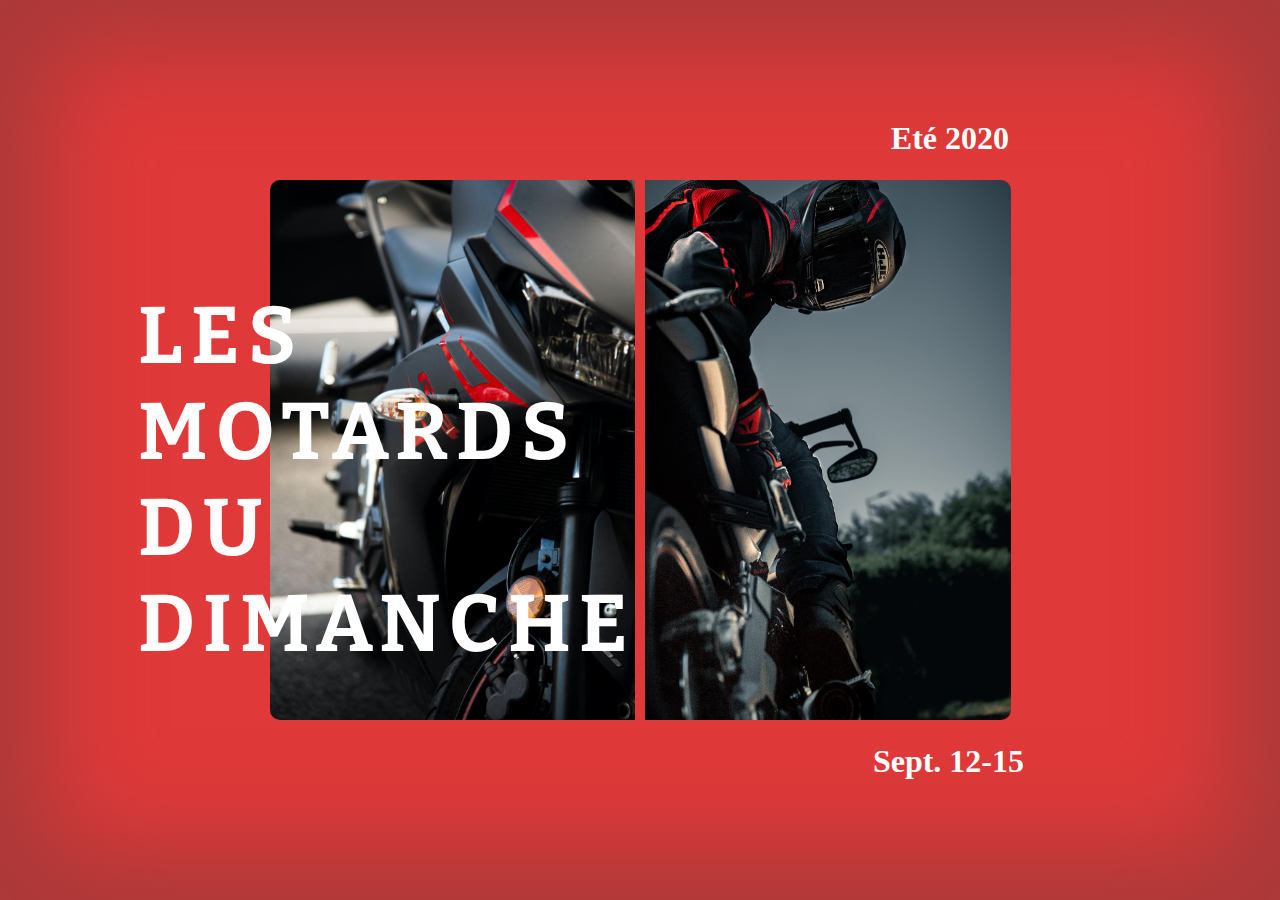
<file: index.html>
<!DOCTYPE html>
<html lang="fr_FR">
<head>
    <meta charset="UTF-8">
    <meta http-equiv="X-UA-Compatible" content="IE=edge">
    <meta name="viewport" content="width=device-width, initial-scale=1.0">
    <title>Les Motards Du Dimanche</title>
    <link rel="stylesheet" href="css.css">
    <link rel="preconnect" href="https://fonts.googleapis.com">
    <link rel="preconnect" href="https://fonts.gstatic.com" crossorigin>
    <link href="https://fonts.googleapis.com/css2?family=Bitter&display=swap" rel="stylesheet">
</head>
<body>

    <div class="superContent">
        <div class="content">
            <h2 class="h2-1">Eté 2020</h2>
            <div class="image1"></div>
            <div class="image2"></div>
            <h1>Les <br> Motards <br> Du <br> Dimanche</h1>
            <h2 class="h2-2">Sept. 12-15</h2>
        </div>
    </div>

    


    <script src="java.js"></script>
</body>
</html>
</file>
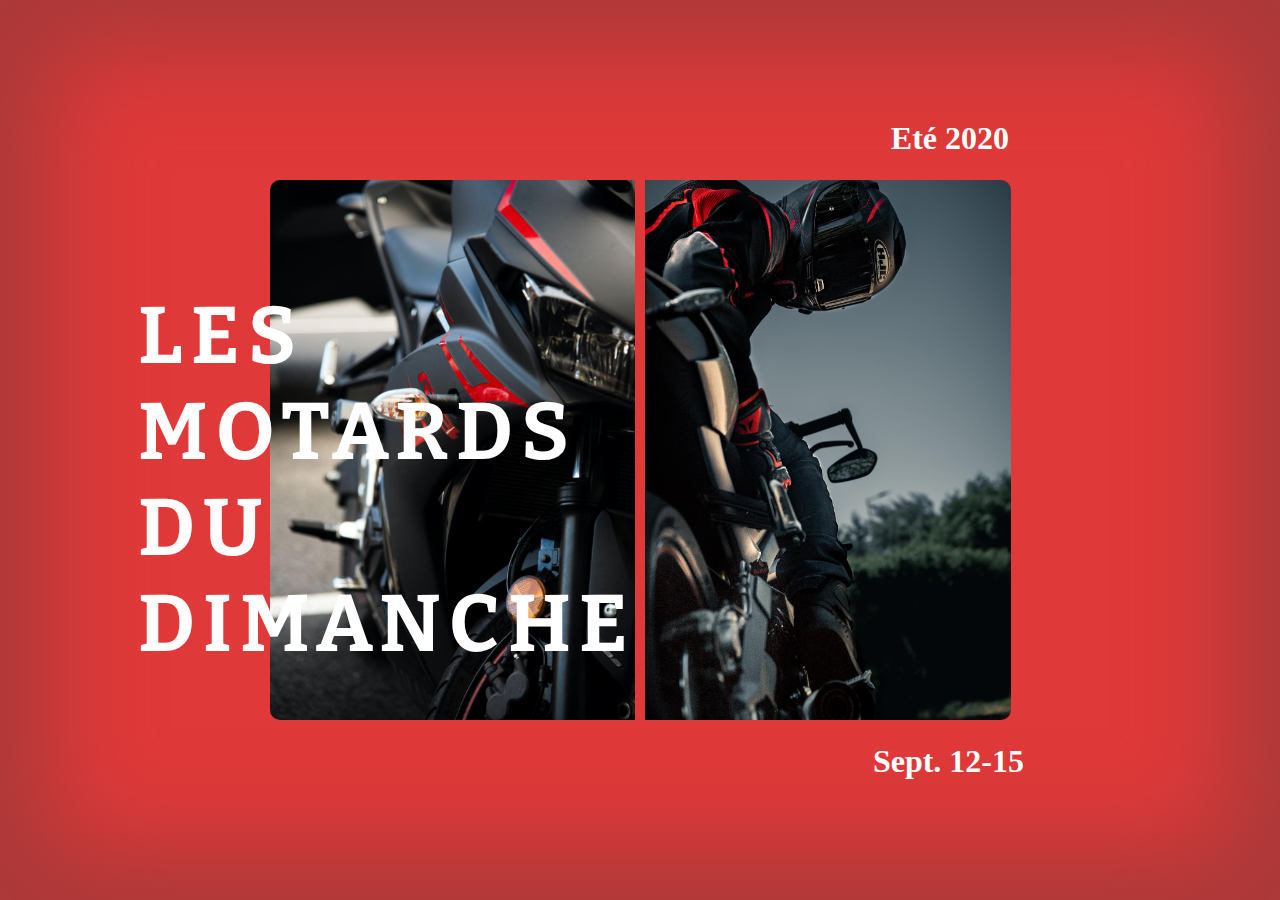
<file: news.html>
<!DOCTYPE html>
<html lang="fr_FR">
<head>
    <meta charset="UTF-8">
    <meta http-equiv="X-UA-Compatible" content="IE=edge">
    <meta name="viewport" content="width=device-width, initial-scale=1.0">
    <title>Les Motards Du Dimanche</title>
    <link rel="stylesheet" href="css.css">
    <link rel="preconnect" href="https://fonts.googleapis.com">
    <link rel="preconnect" href="https://fonts.gstatic.com" crossorigin>
    <link href="https://fonts.googleapis.com/css2?family=Bitter&display=swap" rel="stylesheet">
</head>
<body>

    <div class="superContent">
        <div class="content">
            <h2 class="h2-1">Eté 2020</h2>
            <div class="image1"></div>
            <div class="image2"></div>
            <h1>Les <br> Motards <br> Du <br> Dimanche</h1>
            <h2 class="h2-2">Sept. 12-15</h2>
        </div>
    </div>

    


    <script src="java.js"></script>
</body>
</html>
</file>
<file: css.css>
* {
    padding: 0;
    margin: 0;
    box-sizing: border-box;

}
body {
    background: rgb(224, 57, 57);
    height: 100vh;
    width: 100vw;
    display: flex;
    align-items: center;
    justify-content: center;
    box-shadow: inset rgb(170, 57, 57) 0 0 100px 50px;
}

.superContent {
    position: relative;
}

.content {
    display: flex;
    align-items: center;
    justify-content: center;
    height: 60vh;
    width: 60vw;
    z-index: -10;
}

.image1 {
    height : 100%;
    width: 100%;
    background-image: url(src/moto1res.jpg);
    background-position: 10%;
    max-width: 100%;
    background-size:cover;
    cursor: pointer;
    border-top-left-radius: 10px ;
    border-bottom-left-radius: 10px;
    margin-left: 13.5px;
    margin-right:5px
}
.image2 {
    height: 100%;
    width: 100%;
    background-image: url(src/moto2res.jpg);
    background-position: 10%;
    max-width: 100%;
    background-size:cover;
    cursor: pointer;
    border-top-right-radius: 10px ;
    border-bottom-right-radius: 10px;
    margin-right: 13.5px;
    margin-left:5px
}
img {
    width: 100%;
    height: auto;
}
.opacity{
    transition: width 1.5s;
    width: 48%;

}
.width {
    transition: width 1.5s;
    width: 60vw;

}


h1 {
    text-transform: uppercase;
    position: absolute;
    left: -118px;
    top: 20%;
    z-index: 10;
    color: rgb(255, 255, 255);
    font-size: 5em;
    letter-spacing: 0.1em;
    font-family: 'Bitter', serif;
    pointer-events: none;
}
.h2-1 {
    position: absolute;
    right: 15px;
    top: -60px;
}
.h2-2 {
    position: absolute;
    right: 0px;
    bottom: -60px;
}

h2 {
    color:  white; 
    font-size: 2em;
}

@media only screen and (max-device-width : 300px) {
    h1 {
        position:absolute;
        font-size: 1.6em;
        left: -20px;
    }
}
@media only screen and (min-width: 300px) and (max-device-width : 480px) {
    h1 {
        position:absolute;
        font-size: 2em;
        left: -20px;
    }
}

@media screen and (min-width: 540px) and (max-width: 1060px) {
    h1 {
        position:absolute;
        font-size: 3.5em;
        top:35px;
        left: -55px;
    }
}
</file>
